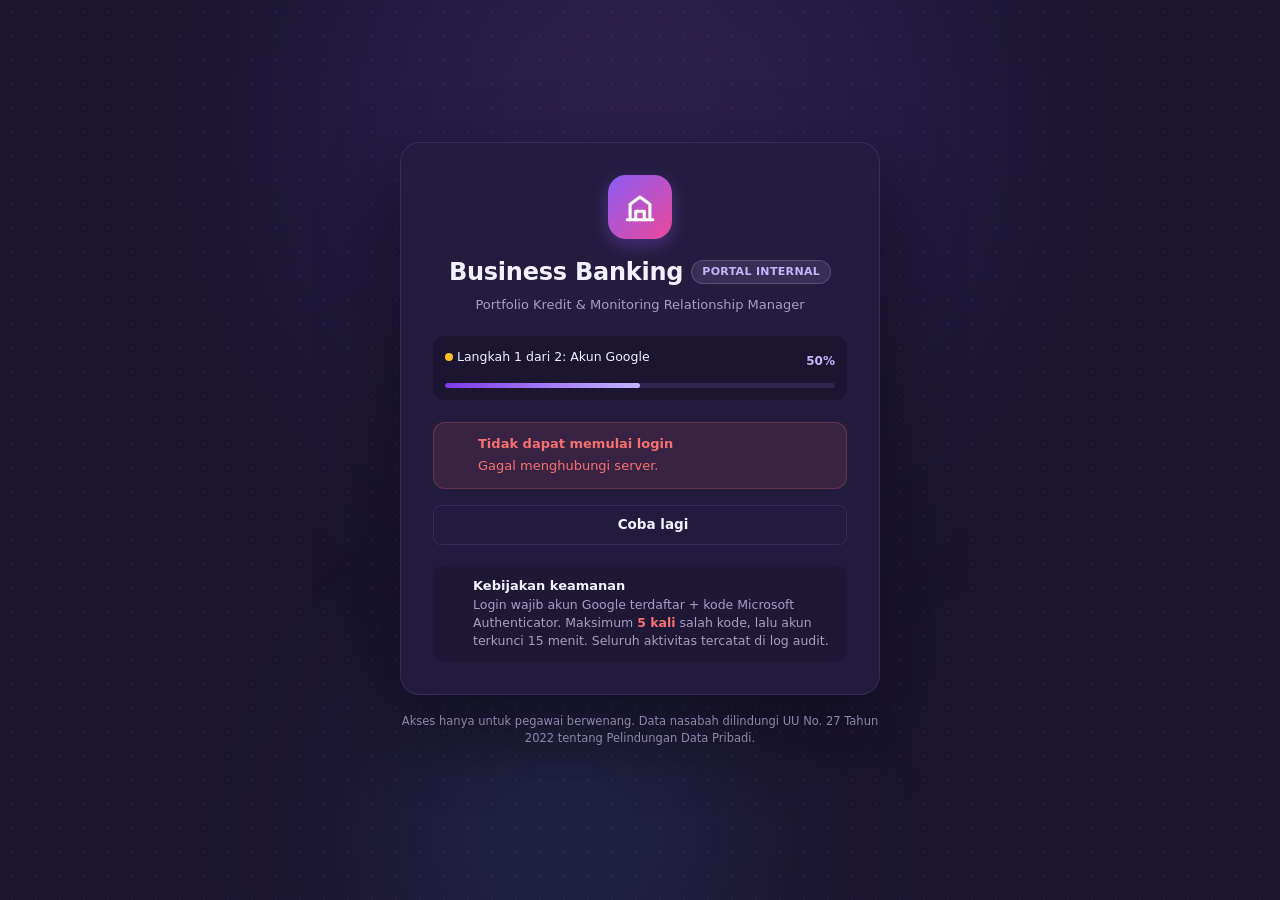
<file: index.html>
<!DOCTYPE html>
<html lang="id" data-theme="dark">
<head>
<meta charset="utf-8">
<meta name="viewport" content="width=device-width, initial-scale=1, viewport-fit=cover">
<meta http-equiv="Content-Security-Policy" content="default-src 'self'; script-src 'self' https://cdn.jsdelivr.net https://accounts.google.com/gsi/client; style-src 'self' 'unsafe-inline' https://fonts.googleapis.com https://accounts.google.com/gsi/style; font-src https://fonts.gstatic.com; img-src 'self' data: blob: https:; connect-src 'self' https://script.google.com https://script.googleusercontent.com https://accounts.google.com/gsi/ https://cdn.jsdelivr.net https://fonts.googleapis.com https://fonts.gstatic.com; frame-src https://accounts.google.com/gsi/ https://www.youtube-nocookie.com blob:; object-src 'none'; base-uri 'self'; form-action 'none'">
<meta name="referrer" content="strict-origin-when-cross-origin">
<meta name="theme-color" content="#1B1530">
<meta name="description" content="Business Banking — Portfolio Kredit & Monitoring RM">
<meta name="mobile-web-app-capable" content="yes"><meta name="apple-mobile-web-app-capable" content="yes">
<meta name="apple-mobile-web-app-status-bar-style" content="black-translucent"><meta name="apple-mobile-web-app-title" content="Business Banking">
<title>Business Banking</title>
<link rel="manifest" href="./manifest.json">
<link rel="icon" type="image/png" sizes="32x32" href="./favicon-32.png">
<link rel="apple-touch-icon" href="./apple-touch-icon.png">
<link rel="preconnect" href="https://fonts.googleapis.com"><link rel="preconnect" href="https://fonts.gstatic.com" crossorigin>
<link href="https://fonts.googleapis.com/css2?family=Inter:wght@400;500;600;700&display=swap" rel="stylesheet">
<link href="https://fonts.googleapis.com/css2?family=Material+Symbols+Outlined:opsz,wght,FILL,GRAD@20..24,400,0..1,0&display=block" rel="stylesheet">
<link rel="stylesheet" href="./css/app.css?v=fd805e9e">
<script src="./js/config.js"></script>
</head>
<body>
<div id="splash" class="splash" role="status" aria-live="polite">
  <div class="logo lg"><svg viewBox="0 0 24 24" fill="none" stroke="#fff" stroke-width="2.2" stroke-linecap="round" stroke-linejoin="round" aria-hidden="true"><path d="M3 21h18"/><path d="M5 21V10l7-5 7 5v11"/><path d="M9 21v-6h6v6"/></svg></div>
  <div class="spin"></div>
  <p>Memuat Business Banking…</p>
</div>

<section id="auth" class="auth" hidden>
  <div class="auth-card">
    <div class="auth-brand">
      <div class="logo lg"><svg viewBox="0 0 24 24" fill="none" stroke="#fff" stroke-width="2.2" stroke-linecap="round" stroke-linejoin="round" aria-hidden="true"><path d="M3 21h18"/><path d="M5 21V10l7-5 7 5v11"/><path d="M9 21v-6h6v6"/></svg></div>
      <h1 id="auth-title"><span id="auth-appname">Business Banking</span> <span class="bdg acc">Portal Internal</span></h1>
      <p>Portfolio Kredit &amp; Monitoring Relationship Manager</p>
    </div>
    <div class="steps" id="auth-steps"></div>
    <div id="auth-body" aria-live="polite"></div>
    <div class="auth-policy">
      <span class="ms warn s18">policy</span>
      <div><b class="fs13" style="color:var(--tx)">Kebijakan keamanan</b><br>Login wajib akun Google terdaftar + kode Microsoft Authenticator. Maksimum <b class="bad">5 kali</b> salah kode, lalu akun terkunci 15 menit. Seluruh aktivitas tercatat di log audit.</div>
    </div>
  </div>
  <p class="auth-foot" id="auth-foot">Akses hanya untuk pegawai berwenang. Data nasabah dilindungi UU No. 27 Tahun 2022 tentang Pelindungan Data Pribadi.</p>
</section>

<div id="app" hidden>
  <aside id="sb" class="sb" aria-label="Navigasi utama">
    <div class="sb-brand">
      <div class="logo"><svg viewBox="0 0 24 24" fill="none" stroke="#fff" stroke-width="2.2" stroke-linecap="round" stroke-linejoin="round" aria-hidden="true"><path d="M3 21h18"/><path d="M5 21V10l7-5 7 5v11"/><path d="M9 21v-6h6v6"/></svg></div>
      <div class="trunc"><b id="sb-nama">Business Banking</b><small>Portfolio &amp; RM</small></div>
    </div>
    <nav id="nav" class="sb-nav"></nav>
    <div class="sb-foot"><button class="nav-item" data-act="keluar" type="button"><span class="ms">logout</span><span>Keluar</span></button></div>
  </aside>
  <div id="scrim" class="scrim" data-act="tutup-sb"></div>
  <div class="main">
    <header class="tb">
      <button class="btn-ic" data-act="menu" type="button" aria-label="Buka atau lipat menu"><span class="ms s22">menu</span></button>
      <div class="tb-sep"></div>
      <h1 id="tb-title" class="tb-title">Dashboard</h1>
      <div class="sp"></div>
      <label class="cab-pill" id="cab-wrap" hidden><span class="ms s18 acc">account_balance</span><span class="sr">Filter cabang</span><select id="cab-sel"></select></label>
      <span id="sync" class="sync" title="Status sinkronisasi"><i></i><span>Tersinkron</span></span>
      <button class="btn-ic" data-act="notif" type="button" aria-label="Notifikasi"><span class="ms">notifications</span><span id="notif-cnt" class="cnt" hidden></span></button>
      <button class="btn-ic" data-act="tema" type="button" aria-label="Ganti tema terang/gelap"><span class="ms" id="ic-tema">light_mode</span></button>
      <div class="tb-sep"></div>
      <button class="tb-user" data-act="akun" type="button" aria-label="Menu akun"><span class="av acc" id="tb-av">BB</span><div><b id="tb-nama">—</b><small id="tb-peran">—</small></div></button>
    </header>
    <main id="content" class="content">
      <section class="view" id="v-dashboard" aria-label="Dashboard"></section>
      <section class="view" id="v-analisis" aria-label="Analisis"></section>
      <section class="view" id="v-nasabah" aria-label="Daftar nasabah"></section>
      <section class="view" id="v-detail" aria-label="Detail nasabah"></section>
      <section class="view" id="v-achievement" aria-label="Achievement RM"></section>
      <section class="view" id="v-dokumen" aria-label="Dokumen"></section>
      <section class="view" id="v-surat" aria-label="Surat"></section>
      <section class="view" id="v-wa" aria-label="Pesan WA"></section>
      <section class="view" id="v-pengingat" aria-label="Pengingat"></section>
      <section class="view" id="v-impor" aria-label="Impor data"></section>
      <section class="view" id="v-pengaturan" aria-label="Pengaturan"></section>
    </main>
  </div>
</div>
<div id="layer"></div>
<div id="toasts" class="toasts" aria-live="polite"></div>
<div id="tip" class="tip" role="tooltip"></div>

<script src="./js/app.js?v=fd805e9e" defer></script>
</body>
</html>
</file>
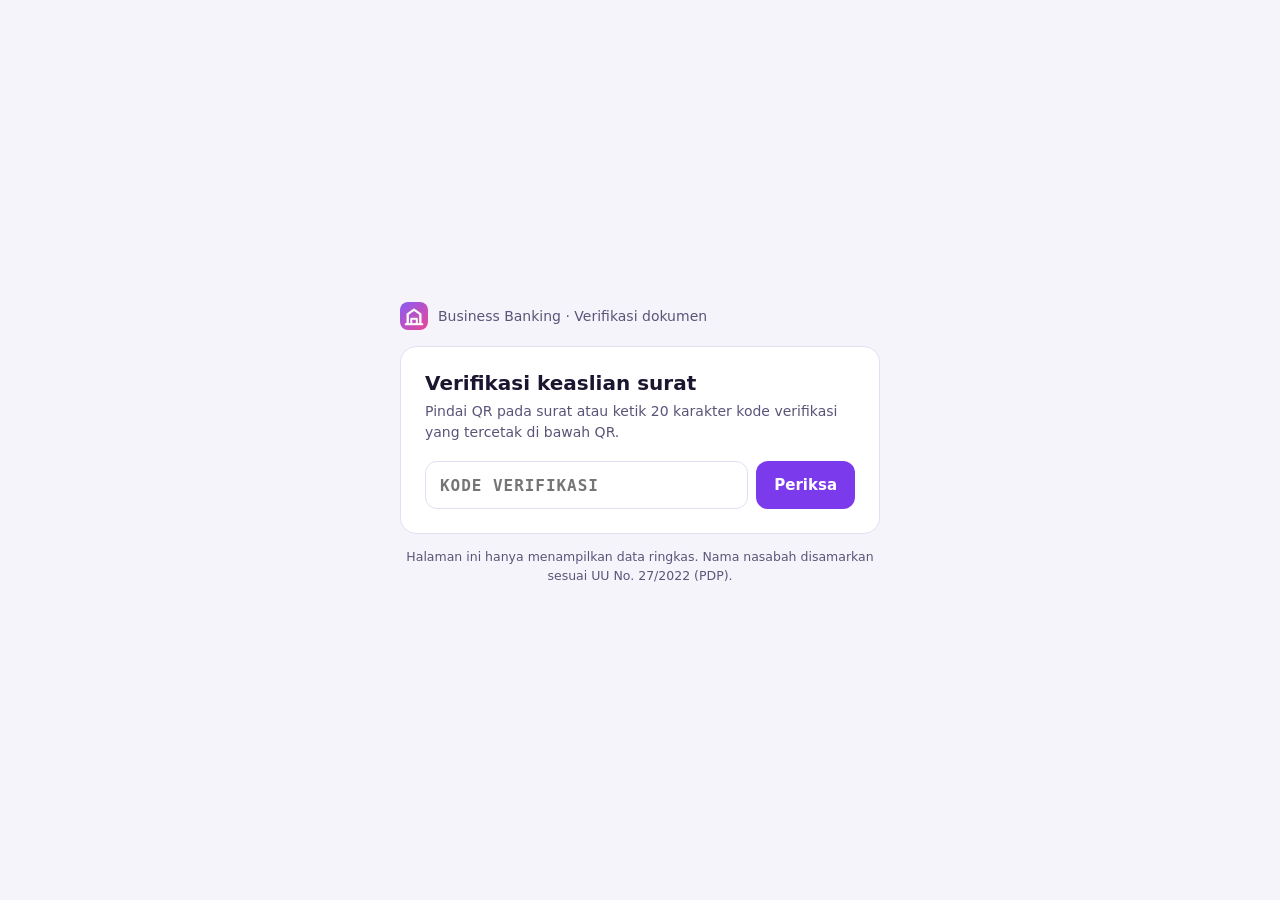
<file: verifikasi.html>
<!DOCTYPE html>
<html lang="id">
<head>
<meta charset="utf-8">
<meta name="viewport" content="width=device-width, initial-scale=1">
<meta http-equiv="Content-Security-Policy" content="default-src 'self'; script-src 'self' https://cdn.jsdelivr.net https://accounts.google.com/gsi/client; style-src 'self' 'unsafe-inline' https://fonts.googleapis.com https://accounts.google.com/gsi/style; font-src https://fonts.gstatic.com; img-src 'self' data: blob: https:; connect-src 'self' https://script.google.com https://script.googleusercontent.com https://accounts.google.com/gsi/ https://cdn.jsdelivr.net https://fonts.googleapis.com https://fonts.gstatic.com; frame-src https://accounts.google.com/gsi/ https://www.youtube-nocookie.com blob:; object-src 'none'; base-uri 'self'; form-action 'none'">
<meta name="referrer" content="no-referrer">
<meta name="theme-color" content="#1B1530">
<meta name="robots" content="noindex">
<title>Verifikasi Dokumen — Business Banking</title>
<link rel="icon" type="image/png" sizes="32x32" href="./favicon-32.png">
<link rel="preconnect" href="https://fonts.googleapis.com"><link rel="preconnect" href="https://fonts.gstatic.com" crossorigin>
<link href="https://fonts.googleapis.com/css2?family=Inter:wght@400;500;600;700&display=swap" rel="stylesheet">
<style>
  :root{color-scheme:dark light;--bg:#1B1530;--card:#241C3F;--line:rgba(167,139,250,.16);--tx:#F3F0FF;--mut:#A79FC4;--acc:#7C3AED;--ok:#4ADE80;--bad:#F87171}
  @media (prefers-color-scheme:light){:root{--bg:#F6F4FB;--card:#FFFFFF;--line:#E4DEF3;--tx:#1B1530;--mut:#5B5478;--ok:#15803D;--bad:#B91C1C}}
  *{box-sizing:border-box}
  body{margin:0;min-height:100vh;display:grid;place-items:center;padding:24px 16px;background:var(--bg);color:var(--tx);font:16px/1.5 Inter,system-ui,-apple-system,Segoe UI,sans-serif}
  main{width:100%;max-width:480px}
  .brand{display:flex;align-items:center;gap:10px;margin-bottom:16px;color:var(--mut);font-size:14px}
  .brand img{width:28px;height:28px;border-radius:8px}
  .card{background:var(--card);border:1px solid var(--line);border-radius:16px;padding:24px}
  h1{font-size:20px;line-height:1.2;margin:0 0 6px}
  p.sub{margin:0 0 18px;color:var(--mut);font-size:14px}
  .st{display:flex;align-items:center;gap:10px;font-weight:700;margin-bottom:14px}
  .st.ok{color:var(--ok)}.st.bad{color:var(--bad)}
  .dot{width:12px;height:12px;border-radius:50%;background:currentColor;flex:none}
  table{width:100%;border-collapse:collapse;font-size:14px}
  th{text-align:left;color:var(--mut);font-weight:500;padding:8px 12px 8px 0;vertical-align:top;width:42%}
  td{padding:8px 0;word-break:break-word}
  tr+tr th,tr+tr td{border-top:1px solid var(--line)}
  form{display:flex;gap:8px;margin-top:18px}
  label.sr{position:absolute;left:-9999px}
  input{flex:1;min-width:0;height:48px;padding:0 14px;border-radius:12px;border:1px solid var(--line);background:transparent;color:var(--tx);font:600 16px/1 ui-monospace,Menlo,monospace;letter-spacing:.06em;text-transform:uppercase}
  input:focus,button:focus-visible{outline:2px solid var(--acc);outline-offset:2px}
  button{height:48px;padding:0 18px;border-radius:12px;border:0;background:var(--acc);color:#fff;font:600 15px/1 Inter,system-ui,sans-serif;cursor:pointer}
  button:hover{background:#6D28D9}
  .spin{width:28px;height:28px;border-radius:50%;border:3px solid var(--line);border-top-color:var(--acc);animation:p 1s linear infinite;margin:8px auto}
  @keyframes p{to{transform:rotate(360deg)}}
  @media (prefers-reduced-motion:reduce){.spin{animation:none}}
  .foot{margin-top:14px;color:var(--mut);font-size:12.5px;text-align:center}
</style>
</head>
<body>
<main>
  <div class="brand"><img src="./icon-192.png" alt="" width="28" height="28"><span>Business Banking · Verifikasi dokumen</span></div>
  <section class="card" aria-live="polite">
    <h1>Verifikasi keaslian surat</h1>
    <p class="sub">Pindai QR pada surat atau ketik 20 karakter kode verifikasi yang tercetak di bawah QR.</p>
    <div id="hasil"></div>
    <form id="f" autocomplete="off">
      <label class="sr" for="kode">Kode verifikasi</label>
      <input id="kode" name="kode" inputmode="text" maxlength="24" placeholder="Kode verifikasi" required>
      <button type="submit">Periksa</button>
    </form>
  </section>
  <p class="foot">Halaman ini hanya menampilkan data ringkas. Nama nasabah disamarkan sesuai UU No. 27/2022 (PDP).</p>
</main>
<script src="./js/config.js"></script>
<script src="./js/verifikasi.js?v=fd805e9e"></script>
</body>
</html>
</file>
<file: css/app.css>
/* =========================================================================
   Business Banking — Stylesheet (Executive Violet Banking System)
   Token warna dari DESIGN.md. Gelap = bawaan, terang = opsional.
   ========================================================================= */
:root{
  --canvas:#1B1530;--card:#241C3F;--elev:#2E2550;--elev2:#36314F;--deep:#140F2C;
  --line:rgba(167,139,250,.14);--line2:rgba(167,139,250,.08);
  --tx:#F3F0FF;--tx2:#A79FC4;--tx3:#8F87AD;
  --accent:#8B5CF6;--accent-btn:#7C3AED;--accent-btn-h:#6D28D9;--accent-tx:#C4B5FD;--accent-soft:rgba(139,92,246,.16);
  --pink:#EC4899;--blue:#60A5FA;
  --ok:#4ADE80;--warn:#FBBF24;--bad:#F87171;--info:#38BDF8;--mut:#A79FC4;
  --shadow:0 8px 24px -4px rgba(17,12,34,.6),0 0 12px 0 rgba(139,92,246,.08);
  --glow:0 0 18px rgba(139,92,246,.38);
  --r-card:16px;--r-ctl:8px;--sb-w:248px;--tb-h:64px;
  --font:Inter,system-ui,-apple-system,"Segoe UI",Roboto,"Helvetica Neue",Arial,sans-serif;
  color-scheme:dark;
}
[data-theme="light"]{
  --canvas:#F5F3FB;--card:#FFFFFF;--elev:#EFEAFD;--elev2:#E4DCFB;--deep:#EAE5F7;
  --line:rgba(91,33,182,.14);--line2:rgba(91,33,182,.08);
  --tx:#1C1530;--tx2:#5C5478;--tx3:#6E6690;
  --accent:#7C3AED;--accent-btn:#7C3AED;--accent-btn-h:#6D28D9;--accent-tx:#6D28D9;--accent-soft:rgba(124,58,237,.10);
  --pink:#DB2777;--blue:#2563EB;
  --ok:#15803D;--warn:#B45309;--bad:#DC2626;--info:#0369A1;--mut:#5C5478;
  --shadow:0 8px 24px -8px rgba(60,40,120,.18);
  --glow:0 0 14px rgba(124,58,237,.25);
  color-scheme:light;
}
*,*::before,*::after{box-sizing:border-box}
html,body{margin:0;min-height:100%;background:var(--canvas)}
body{font-family:var(--font);font-size:14px;line-height:1.45;color:var(--tx);-webkit-font-smoothing:antialiased;font-feature-settings:"cv05" 1;overscroll-behavior:none;
  transition:background-color .2s ease,color .2s ease}
button,input,select,textarea{font:inherit;color:inherit}
a{color:var(--accent-tx);text-decoration:none}
a:hover{text-decoration:underline}
[hidden]{display:none!important}
::selection{background:var(--accent-btn);color:#fff}
:focus-visible{outline:2px solid var(--accent);outline-offset:2px;border-radius:6px}
.num,.tnum,td.num{font-variant-numeric:tabular-nums;font-feature-settings:"tnum" 1,"cv05" 1}
.ms{font-family:"Material Symbols Outlined";font-weight:normal;font-style:normal;font-size:20px;line-height:1;letter-spacing:normal;text-transform:none;
  display:inline-block;white-space:nowrap;word-wrap:normal;direction:ltr;-webkit-font-feature-settings:"liga";font-feature-settings:"liga";
  -webkit-font-smoothing:antialiased;font-variation-settings:"FILL" 0,"wght" 400,"GRAD" 0,"opsz" 24;width:1em;overflow:hidden;flex-shrink:0;vertical-align:middle;user-select:none}
html:not(.ms-ok) .ms{color:transparent!important}
.ms.fill{font-variation-settings:"FILL" 1,"wght" 400,"GRAD" 0,"opsz" 24}
.sm .ms,.ms.s16{font-size:16px}.ms.s18{font-size:18px}.ms.s22{font-size:22px}.ms.s28{font-size:28px}
.muted{color:var(--tx2)}.dim{color:var(--tx3)}.ok{color:var(--ok)}.warn{color:var(--warn)}.bad{color:var(--bad)}.info{color:var(--info)}.acc{color:var(--accent-tx)}.pink{color:var(--pink)}
.b{font-weight:600}.bb{font-weight:700}.right{text-align:right}.center{text-align:center}.nowrap{white-space:nowrap}.mono{font-family:ui-monospace,SFMono-Regular,Menlo,Consolas,monospace;font-size:12.5px}
.trunc{overflow:hidden;text-overflow:ellipsis;white-space:nowrap;min-width:0}
.row{display:flex;align-items:center;gap:8px}.row.g4{gap:4px}.row.g12{gap:12px}.row.g16{gap:16px}.wrap{flex-wrap:wrap}.sp{flex:1}.col{display:flex;flex-direction:column}
.mt4{margin-top:4px}.mt8{margin-top:8px}.mt12{margin-top:12px}.mt16{margin-top:16px}.mt24{margin-top:24px}.mb8{margin-bottom:8px}.mb12{margin-bottom:12px}.mb16{margin-bottom:16px}
.fs11{font-size:11px}.fs12{font-size:12px}.fs13{font-size:13px}.fs16{font-size:16px}.fs20{font-size:20px}
.sr{position:absolute!important;width:1px;height:1px;overflow:hidden;clip:rect(0 0 0 0);white-space:nowrap}

/* ── Splash ── */
.splash{position:fixed;inset:0;display:grid;place-items:center;align-content:center;gap:14px;background:var(--canvas);z-index:200;color:var(--tx2)}
.splash p{margin:0;font-size:13px}
.spin{width:28px;height:28px;border-radius:50%;border:3px solid var(--elev);border-top-color:var(--accent);animation:putar .8s linear infinite}
.spin.sm{width:16px;height:16px;border-width:2px}
@keyframes putar{to{transform:rotate(360deg)}}
.logo{width:40px;height:40px;border-radius:11px;background:linear-gradient(135deg,#8B5CF6,#EC4899);display:grid;place-items:center;box-shadow:0 6px 18px rgba(139,92,246,.35);flex-shrink:0}
.logo svg{width:22px;height:22px}
.logo.lg{width:64px;height:64px;border-radius:18px}.logo.lg svg{width:34px;height:34px}

/* ── Layout ── */
.sb{position:fixed;inset:0 auto 0 0;width:var(--sb-w);background:var(--card);border-right:1px solid var(--line);display:flex;flex-direction:column;z-index:60;transition:transform .22s ease,width .22s ease}
.sb-brand{height:var(--tb-h);display:flex;align-items:center;gap:12px;padding:0 16px;border-bottom:1px solid var(--line)}
.sb-brand b{display:block;font-size:15px}.sb-brand small{display:block;font-size:10.5px;letter-spacing:.08em;text-transform:uppercase;color:var(--tx2);font-weight:600}
.sb-nav{flex:1;overflow-y:auto;padding:12px;display:flex;flex-direction:column;gap:2px;scrollbar-width:none}
.sb-nav::-webkit-scrollbar{display:none}
.nav-sec{font-size:10.5px;letter-spacing:.08em;text-transform:uppercase;color:var(--tx3);font-weight:600;padding:14px 12px 6px}
.nav-item{position:relative;display:flex;align-items:center;gap:12px;min-height:44px;padding:0 12px;border-radius:8px;border:0;background:transparent;color:var(--tx2);
  cursor:pointer;width:100%;text-align:left;font-size:13.5px;font-weight:500;transition:background .15s,color .15s}
.nav-item:hover{background:var(--elev);color:var(--tx)}
.nav-item:hover .ms{color:var(--accent-tx)}
.nav-item.on{background:var(--elev);color:var(--tx);font-weight:600}
.nav-item.on::before{content:"";position:absolute;left:0;top:9px;bottom:9px;width:3px;border-radius:0 3px 3px 0;background:var(--accent)}
.nav-item.on .ms{color:var(--accent-tx)}
.nav-item .tag{margin-left:auto;font-size:10px;font-weight:700;letter-spacing:.05em;padding:2px 6px;border-radius:5px;background:var(--elev);color:var(--accent-tx);border:1px solid var(--line)}
.nav-item .cnt{margin-left:auto;font-size:11px;font-weight:700;min-width:20px;height:20px;padding:0 6px;border-radius:10px;background:var(--accent-btn);color:#fff;display:grid;place-items:center}
.sb-foot{padding:12px;border-top:1px solid var(--line)}
.sb-foot .nav-item:hover{background:rgba(248,113,113,.12);color:var(--bad)}
.sb-foot .nav-item:hover .ms{color:var(--bad)}
.main{margin-left:var(--sb-w);min-width:0;transition:margin .22s ease}
body.mini{--sb-w:76px}
body.mini .sb-brand div,body.mini .nav-item span:not(.ms),body.mini .nav-sec,body.mini .nav-item .tag,body.mini .nav-item .cnt{display:none}
body.mini .nav-item{justify-content:center;padding:0}
body.mini .sb-brand{justify-content:center;padding:0}
.tb{position:sticky;top:0;z-index:40;height:var(--tb-h);display:flex;align-items:center;gap:8px;padding:0 24px;border-bottom:1px solid var(--line);
  background:color-mix(in srgb,var(--canvas) 86%,transparent);backdrop-filter:blur(16px);-webkit-backdrop-filter:blur(16px)}
.tb-title{font-size:16px;font-weight:600;margin:0 0 0 6px;letter-spacing:-.01em;white-space:nowrap;overflow:hidden;text-overflow:ellipsis}
.tb-sep{width:1px;height:22px;background:var(--line);margin:0 6px}
.cab-pill{display:flex;align-items:center;gap:6px;height:36px;padding:0 6px 0 12px;border-radius:999px;background:var(--card);border:1px solid var(--line)}
.cab-pill select{background:transparent;border:0;font-size:12.5px;font-weight:600;color:var(--tx);padding:0 4px;height:34px;max-width:200px;cursor:pointer}
.cab-pill select:focus{outline:none}.cab-pill option{background:var(--card)}
.sync{display:inline-flex;align-items:center;gap:6px;font-size:11.5px;color:var(--tx2);padding:0 6px}
.sync i{width:8px;height:8px;border-radius:50%;background:var(--ok);box-shadow:0 0 0 3px color-mix(in srgb,var(--ok) 20%,transparent)}
.sync.busy i{background:var(--warn);animation:denyut 1s infinite}.sync.off i{background:var(--bad)}
@keyframes denyut{50%{opacity:.35}}
.tb-user{display:flex;align-items:center;gap:10px;padding:4px 8px 4px 4px;border-radius:999px;border:0;background:transparent;cursor:pointer}
.tb-user:hover{background:var(--elev)}
.tb-user b{display:block;font-size:13px;line-height:1.2;text-align:left}.tb-user small{display:block;font-size:11px;color:var(--tx2);text-align:left}
.content{padding:24px;max-width:1680px;margin:0 auto}
.view{display:none}.view.on{display:block;animation:muncul .18s ease}
@keyframes muncul{from{opacity:0;transform:translateY(4px)}to{opacity:1;transform:none}}
.scrim{position:fixed;inset:0;background:rgba(15,10,28,.6);z-index:55;opacity:0;pointer-events:none;transition:opacity .2s}
.scrim.on{opacity:1;pointer-events:auto}

/* ── Header halaman ── */
.ph{display:flex;align-items:flex-end;justify-content:space-between;gap:16px;flex-wrap:wrap;margin-bottom:20px}
.ph h2{margin:0;font-size:24px;line-height:32px;font-weight:700;letter-spacing:-.01em}
.ph p{margin:4px 0 0;color:var(--tx2);max-width:720px}
.ph .tools{display:flex;gap:8px;flex-wrap:wrap;align-items:center}
.crumb{display:flex;align-items:center;gap:6px;font-size:13px;color:var(--tx2);margin-bottom:12px;flex-wrap:wrap}
.crumb button{background:none;border:0;color:var(--tx2);cursor:pointer;display:flex;align-items:center;gap:6px;padding:4px 6px;border-radius:6px}
.crumb button:hover{color:var(--accent-tx);background:var(--elev)}

/* ── Kartu & grid ── */
.card{background:var(--card);border:1px solid var(--line);border-radius:var(--r-card);padding:20px;min-width:0}
.card.hov{transition:transform .18s ease,background .18s ease,box-shadow .18s}
.card.hov:hover{transform:translateY(-2px);background:var(--elev);box-shadow:var(--shadow)}
.card.p0{padding:0}.card.pad16{padding:16px}
.card-h{display:flex;align-items:flex-start;justify-content:space-between;gap:12px;margin-bottom:16px}
.card-t{margin:0;font-size:16px;font-weight:600;line-height:24px}
.card-s{margin:2px 0 0;font-size:12px;color:var(--tx2);font-weight:500}
.g{display:grid;gap:16px}
.kol3{display:grid;grid-template-columns:repeat(3,minmax(0,1fr));gap:8px;justify-items:center}
.g2{grid-template-columns:repeat(2,minmax(0,1fr))}.g3{grid-template-columns:repeat(3,minmax(0,1fr))}.g4{grid-template-columns:repeat(4,minmax(0,1fr))}
.g5{grid-template-columns:repeat(5,minmax(0,1fr))}.g12{grid-template-columns:repeat(12,minmax(0,1fr))}
.c4{grid-column:span 4}.c5{grid-column:span 5}.c6{grid-column:span 6}.c7{grid-column:span 7}.c8{grid-column:span 8}.c12{grid-column:span 12}
.sec{margin-top:16px}
.inner{background:var(--canvas);border:1px solid var(--line2);border-radius:12px;padding:12px}
.inner.soft{background:color-mix(in srgb,var(--elev) 45%,transparent);border-color:transparent}

/* ── KPI ── */
.kpi{display:flex;flex-direction:column;justify-content:space-between;gap:14px;cursor:default}
.kpi[data-go]{cursor:pointer}
.kpi-top{display:flex;justify-content:space-between;align-items:flex-start;gap:8px}
.kpi-l{font-size:13px;color:var(--tx2);font-weight:500}
.well{width:38px;height:38px;border-radius:50%;background:var(--accent-soft);color:var(--accent-tx);display:grid;place-items:center;flex-shrink:0}
.well.ok{background:color-mix(in srgb,var(--ok) 14%,transparent);color:var(--ok)}.well.info{background:color-mix(in srgb,var(--info) 14%,transparent);color:var(--info)}
.well.bad{background:color-mix(in srgb,var(--bad) 14%,transparent);color:var(--bad)}.well.warn{background:color-mix(in srgb,var(--warn) 14%,transparent);color:var(--warn)}
.well.pink{background:color-mix(in srgb,var(--pink) 14%,transparent);color:var(--pink)}
.kpi-v{font-size:30px;line-height:38px;font-weight:700;letter-spacing:-.02em;font-variant-numeric:tabular-nums;white-space:nowrap}
.kpi-v small{font-size:15px;font-weight:500;color:var(--tx2);letter-spacing:0;margin-left:4px}
.kpi-d{display:flex;align-items:flex-start;gap:4px;font-size:11.5px;font-weight:600;margin-top:4px;min-height:32px;line-height:1.35}
.kpi-d .ms{font-size:16px}

/* ── Tombol ── */
.btn{display:inline-flex;align-items:center;justify-content:center;gap:8px;height:40px;padding:0 16px;border-radius:var(--r-ctl);border:1px solid transparent;cursor:pointer;
  font-size:13.5px;font-weight:600;white-space:nowrap;transition:background .15s,box-shadow .15s,transform .08s,border-color .15s;background:var(--elev);color:var(--tx);text-decoration:none}
.btn:hover{background:var(--elev2);text-decoration:none}
.btn:active{transform:scale(.98)}
.btn[disabled],.btn.load{opacity:.6;cursor:not-allowed;pointer-events:none}
.btn-p{background:var(--accent-btn);color:#fff;box-shadow:0 0 0 0 transparent}
.btn-p:hover{background:var(--accent-btn-h);box-shadow:var(--glow)}
.btn-g{background:transparent;border-color:var(--line)}
.btn-g:hover{background:var(--elev)}
.btn-d{background:color-mix(in srgb,var(--bad) 14%,transparent);color:var(--bad)}
.btn-d:hover{background:color-mix(in srgb,var(--bad) 22%,transparent)}
.btn-ok{background:color-mix(in srgb,var(--ok) 14%,transparent);color:var(--ok)}
.btn-sm{height:32px;padding:0 12px;font-size:12.5px;gap:6px}
.btn-sm .ms{font-size:17px}
.btn-ic{width:40px;height:40px;padding:0;border-radius:10px;display:inline-grid;place-items:center;background:transparent;border:0;color:var(--tx2);cursor:pointer;position:relative;flex-shrink:0}
.btn-ic:hover{background:var(--elev);color:var(--tx)}
.btn-ic.sm{width:32px;height:32px;border-radius:8px}
.btn-ic .dot{position:absolute;top:8px;right:8px;width:8px;height:8px;border-radius:50%;background:var(--pink);box-shadow:0 0 0 2px var(--canvas)}
.btn-ic .cnt{position:absolute;top:2px;right:0;min-width:18px;height:18px;padding:0 5px;border-radius:9px;background:var(--accent-btn);color:#fff;font-size:10px;font-weight:700;display:grid;place-items:center;box-shadow:0 0 0 2px var(--canvas)}
.btn .spin{width:16px;height:16px;border-width:2px;border-color:rgba(255,255,255,.3);border-top-color:#fff}
.lnk{background:none;border:0;color:var(--accent-tx);font-weight:600;font-size:12.5px;cursor:pointer;padding:4px;border-radius:6px}
.lnk:hover{text-decoration:underline}

/* ── Lencana & chip ── */
.bdg{display:inline-flex;align-items:center;gap:6px;height:24px;padding:0 10px;border-radius:999px;font-size:11px;font-weight:700;letter-spacing:.03em;text-transform:uppercase;white-space:nowrap;
  background:color-mix(in srgb,var(--c,var(--mut)) 13%,transparent);color:var(--c,var(--mut));border:1px solid color-mix(in srgb,var(--c,var(--mut)) 22%,transparent)}
.bdg i{width:6px;height:6px;border-radius:50%;background:currentColor;flex-shrink:0}
.bdg.ok{--c:var(--ok)}.bdg.warn{--c:var(--warn)}.bdg.bad{--c:var(--bad)}.bdg.info{--c:var(--info)}.bdg.acc{--c:var(--accent-tx)}.bdg.mut{--c:var(--mut)}.bdg.pink{--c:var(--pink)}
.bdg.lc{text-transform:none;letter-spacing:0;font-weight:600}
.kol{display:inline-grid;place-items:center;min-width:28px;height:24px;border-radius:6px;font-weight:700;font-size:12px;
  background:color-mix(in srgb,var(--c,var(--ok)) 15%,transparent);color:var(--c,var(--ok))}
.chip{display:inline-flex;align-items:center;gap:8px;height:32px;padding:0 12px;border-radius:999px;background:var(--card);border:1px solid var(--line);font-size:12.5px;white-space:nowrap}
.chip i{width:8px;height:8px;border-radius:50%;background:var(--c,var(--accent))}
.chip b{font-variant-numeric:tabular-nums}
.pill-tag{display:inline-flex;align-items:center;height:20px;padding:0 6px;border-radius:5px;font-size:10.5px;background:var(--canvas);color:var(--tx2);border:1px solid var(--line2);white-space:nowrap}

/* ── Formulir ── */
.fld{display:flex;flex-direction:column;gap:6px;min-width:0}
.fld>label,.lbl{font-size:12.5px;font-weight:500;color:var(--tx2)}
.fld .req{color:var(--bad)}
.fld .help{font-size:11.5px;color:var(--tx3)}
.fld .err{font-size:11.5px;color:var(--bad);font-weight:500}
.inp,.sel,.txa{width:100%;height:40px;padding:0 12px;border-radius:var(--r-ctl);background:var(--canvas);border:1px solid var(--line);color:var(--tx);font-size:13.5px;transition:border-color .15s,box-shadow .15s}
.txa{height:auto;min-height:88px;padding:10px 12px;resize:vertical;line-height:1.5}
.sel{appearance:none;-webkit-appearance:none;padding-right:34px;cursor:pointer;
  background-image:url("data:image/svg+xml,%3Csvg xmlns='http://www.w3.org/2000/svg' width='12' height='12' viewBox='0 0 24 24' fill='none' stroke='%23A79FC4' stroke-width='2.5'%3E%3Cpath d='m6 9 6 6 6-6'/%3E%3C/svg%3E");background-repeat:no-repeat;background-position:right 12px center}
.sel option{background:var(--card);color:var(--tx)}
.inp:focus,.sel:focus,.txa:focus{outline:none;border-color:var(--accent);box-shadow:0 0 0 3px var(--accent-soft)}
.inp.bad,.sel.bad,.txa.bad{border-color:var(--bad)}
.inp[readonly]{opacity:.8}
.inp.sm,.sel.sm{height:32px;font-size:12.5px}
.search{position:relative;flex:1;min-width:200px;max-width:520px}
.search .ms{position:absolute;left:14px;top:50%;transform:translateY(-50%);color:var(--tx2);font-size:20px;pointer-events:none}
.search .inp{border-radius:999px;padding-left:44px;padding-right:14px}
.form-g{display:grid;grid-template-columns:repeat(2,minmax(0,1fr));gap:14px}
.form-g .full{grid-column:1/-1}
.sw{position:relative;display:inline-flex;align-items:center;gap:10px;cursor:pointer;user-select:none}
.sw input{position:absolute;opacity:0;width:1px;height:1px}
.sw .tr{width:44px;height:24px;border-radius:12px;background:var(--elev2);position:relative;transition:background .18s;flex-shrink:0}
.sw .tr::after{content:"";position:absolute;top:3px;left:3px;width:18px;height:18px;border-radius:50%;background:#fff;transition:transform .18s;box-shadow:0 1px 3px rgba(0,0,0,.3)}
.sw input:checked+.tr{background:var(--accent-btn)}
.sw input:checked+.tr::after{transform:translateX(20px)}
.sw input:focus-visible+.tr{outline:2px solid var(--accent);outline-offset:2px}
.chk{display:inline-flex;align-items:center;gap:8px;cursor:pointer;font-size:13px}
.chk input{width:18px;height:18px;accent-color:var(--accent-btn)}
.filters{display:flex;align-items:center;gap:8px;flex-wrap:wrap}
.fsel{display:inline-flex;align-items:center;gap:4px;height:34px;padding:0 4px 0 10px;border-radius:8px;background:var(--canvas);border:1px solid var(--line);font-size:12.5px}
.fsel span{color:var(--tx2)}
.fsel select{background:transparent;border:0;font-weight:600;font-size:12.5px;height:32px;padding:0 6px;cursor:pointer;color:var(--tx);max-width:190px}
.fsel select:focus{outline:none}.fsel option{background:var(--card)}
.fsel.on{border-color:color-mix(in srgb,var(--accent) 55%,transparent)}
.fsel.on select{color:var(--accent-tx)}

/* ── Tab & segmen ── */
.tabs{display:flex;gap:4px;overflow-x:auto;scrollbar-width:none;border-bottom:1px solid var(--line);margin-bottom:16px}
.tabs::-webkit-scrollbar{display:none}
.tab{display:inline-flex;align-items:center;gap:8px;height:42px;padding:0 14px;border:0;background:transparent;color:var(--tx2);cursor:pointer;font-weight:600;font-size:13px;position:relative;white-space:nowrap;border-radius:8px 8px 0 0}
.tab:hover{color:var(--tx);background:color-mix(in srgb,var(--elev) 50%,transparent)}
.tab.on{color:var(--tx)}
.tab.on::after{content:"";position:absolute;left:10px;right:10px;bottom:-1px;height:2px;border-radius:2px;background:var(--accent)}
.tab .n{font-size:11px;padding:1px 7px;border-radius:9px;background:var(--elev);color:var(--tx2)}
.seg{display:inline-flex;padding:3px;border-radius:9px;background:var(--elev);gap:2px}
.seg button{height:28px;padding:0 10px;border-radius:7px;border:0;background:transparent;color:var(--tx2);font-size:12px;font-weight:600;cursor:pointer;white-space:nowrap}
.seg button.on{background:var(--accent-btn);color:#fff}
.seg button:not(.on):hover{color:var(--tx)}

/* ── Tabel ── */
.tbl-wrap{overflow-x:auto;border-radius:var(--r-card)}
#tb-nas{min-width:1180px}#tb-nas td.right,#tb-nas td.num{white-space:nowrap}
.tbl-surat{min-width:520px}.tbl-surat td.first{min-width:180px}.tbl-surat td.nas{min-width:140px}.tbl-surat .acts{flex-direction:column;align-items:flex-end;gap:6px}
.form-g.one{grid-template-columns:1fr}
.tbl{width:100%;border-collapse:collapse;font-size:13px}
.tbl th{background:var(--canvas);color:var(--tx2);font-size:11px;font-weight:600;letter-spacing:.05em;text-transform:uppercase;text-align:left;padding:12px 14px;white-space:nowrap;border-bottom:1px solid var(--line);position:sticky;top:0;z-index:1}
.tbl th.sortable{cursor:pointer;user-select:none}
.tbl th.sortable:hover{color:var(--tx)}
.tbl th .ms{font-size:15px;vertical-align:-3px;margin-left:2px;opacity:.6}
.tbl th.right,.tbl td.right{text-align:right}.tbl th.center,.tbl td.center{text-align:center}
.tbl td{padding:12px 14px;border-bottom:1px solid var(--line2);vertical-align:middle}
.tbl tbody tr{transition:background .12s}
.tbl tbody tr:hover{background:color-mix(in srgb,var(--elev) 70%,transparent)}
.tbl tbody tr.klik{cursor:pointer}
.tbl tr.t-bad{background:color-mix(in srgb,var(--bad) 5%,transparent)}
.tbl tr.t-warn{background:color-mix(in srgb,var(--warn) 3%,transparent)}
.tbl tr.t-info{background:color-mix(in srgb,var(--info) 3%,transparent)}
.tbl .sub{display:block;font-size:11.5px;color:var(--tx2);margin-top:2px;font-weight:500}
.mono-av{width:34px;height:34px;border-radius:9px;background:var(--canvas);border:1px solid var(--line);display:grid;place-items:center;font-weight:700;font-size:12.5px;flex-shrink:0;color:var(--c,var(--accent-tx))}
.av{width:28px;height:28px;border-radius:50%;display:grid;place-items:center;font-size:10.5px;font-weight:700;flex-shrink:0;background:var(--elev2);color:var(--tx)}
.av.lg{width:40px;height:40px;font-size:13px}.av.acc{background:var(--accent-btn);color:#fff}
.cp{opacity:0;border:0;background:none;color:var(--tx2);cursor:pointer;padding:2px;border-radius:4px}
tr:hover .cp,.cp:focus{opacity:1}.cp:hover{color:var(--accent-tx)}
.acts{display:inline-flex;gap:2px}
.pager{display:flex;align-items:center;justify-content:space-between;gap:12px;flex-wrap:wrap;padding:14px 16px;border-top:1px solid var(--line);background:color-mix(in srgb,var(--elev) 25%,transparent)}
.pg{display:flex;gap:6px;align-items:center}
.pg button{min-width:34px;height:34px;border-radius:9px;border:1px solid var(--line);background:var(--canvas);color:var(--tx2);font-weight:600;cursor:pointer;padding:0 8px}
.pg button:hover:not([disabled]){background:var(--elev);color:var(--tx)}
.pg button.on{background:var(--accent-btn);color:#fff;border-color:transparent;box-shadow:var(--glow)}
.pg button[disabled]{opacity:.35;cursor:not-allowed}

/* ── Progress ── */
.bar{height:8px;border-radius:99px;background:var(--elev);overflow:hidden}
.bar>i{display:block;height:100%;border-radius:99px;background:var(--c,linear-gradient(90deg,var(--accent),var(--pink)));transition:width .5s ease}
.bar.thin{height:5px}.bar.thick{height:12px}

/* ── Grafik ── */
.chart{position:relative;width:100%}
.chart svg{display:block;width:100%;overflow:visible}
.chart .gl{stroke:var(--line);stroke-dasharray:3 4}
.chart text{fill:var(--tx2);font-size:11px;font-family:var(--font)}
.legend{display:flex;gap:14px;flex-wrap:wrap;font-size:12px;color:var(--tx2)}
.legend span{display:inline-flex;align-items:center;gap:6px}
.legend i{width:10px;height:10px;border-radius:3px;background:var(--c)}
.donut-wrap{position:relative;display:grid;place-items:center}
.donut-wrap .ctr{position:absolute;inset:0;display:flex;flex-direction:column;align-items:center;justify-content:center;text-align:center;pointer-events:none}
.donut-wrap .ctr b{font-size:var(--fs,22px);font-weight:700;font-variant-numeric:tabular-nums;line-height:1.1}
.donut-wrap .ctr small{font-size:11px;font-weight:600;margin-top:2px}
.donut-arc{transition:stroke-dasharray .7s cubic-bezier(.2,.7,.2,1)}
.hb{display:flex;flex-direction:column;gap:12px}
.hb-r .top{display:flex;justify-content:space-between;gap:8px;font-size:12.5px;margin-bottom:6px}
.hb-r .top span:first-child{min-width:0;overflow:hidden;text-overflow:ellipsis;white-space:nowrap}
.tip{position:fixed;z-index:300;pointer-events:none;background:var(--elev);color:var(--tx);border:1px solid var(--line);border-radius:10px;padding:8px 10px;font-size:12px;box-shadow:var(--shadow);
  opacity:0;transform:translateY(4px);transition:opacity .12s,transform .12s;max-width:280px;white-space:pre-line}
.tip.on{opacity:1;transform:none}

/* ── Leaderboard ── */
.lb{display:flex;flex-direction:column;gap:8px}
.lb-r{display:flex;align-items:center;gap:12px;padding:8px 10px;border-radius:12px;background:color-mix(in srgb,var(--elev) 40%,transparent);transition:background .15s}
.lb-r:hover{background:var(--elev)}
.lb-r .rk{position:relative}
.lb-r .rk em{position:absolute;top:-4px;left:-4px;width:17px;height:17px;border-radius:50%;background:var(--elev2);color:var(--tx);font-size:10px;font-weight:700;font-style:normal;display:grid;place-items:center}
.lb-r .rk em.gold{background:var(--warn);color:#1B1530}

/* ── Modal, laci, toast, popover ── */
.mdl-wrap{position:fixed;inset:0;z-index:100;background:rgba(15,10,28,.72);backdrop-filter:blur(6px);-webkit-backdrop-filter:blur(6px);display:flex;align-items:center;justify-content:center;padding:16px;animation:fd .15s ease}
@keyframes fd{from{opacity:0}}
.mdl{width:100%;max-width:560px;max-height:calc(100vh - 32px);display:flex;flex-direction:column;background:var(--card);border:1px solid var(--line);border-radius:18px;box-shadow:0 24px 64px rgba(0,0,0,.5);animation:naik .18s ease}
.mdl.lg{max-width:760px}.mdl.xl{max-width:1040px}.mdl.sm{max-width:420px}
@keyframes naik{from{opacity:0;transform:translateY(10px) scale(.98)}}
.mdl-h{display:flex;align-items:flex-start;gap:12px;padding:20px 20px 14px;border-bottom:1px solid var(--line)}
.mdl-h h3{margin:0;font-size:18px;font-weight:600;line-height:26px}
.mdl-h p{margin:2px 0 0;font-size:12.5px;color:var(--tx2)}
.mdl-b{padding:20px;overflow-y:auto;flex:1}
.mdl-f{display:flex;justify-content:flex-end;gap:8px;padding:14px 20px;border-top:1px solid var(--line);flex-wrap:wrap}
.drw-wrap{position:fixed;inset:0;z-index:100;background:rgba(15,10,28,.6);display:flex;justify-content:flex-end;animation:fd .15s}
.drw{width:100%;max-width:560px;height:100%;background:var(--card);border-left:1px solid var(--line);display:flex;flex-direction:column;animation:geser .2s ease}
@keyframes geser{from{transform:translateX(30px);opacity:.4}}
.toasts{position:fixed;right:20px;bottom:20px;z-index:400;display:flex;flex-direction:column;gap:8px;max-width:min(400px,calc(100vw - 32px))}
.toast{display:flex;gap:10px;align-items:flex-start;padding:12px 14px;border-radius:12px;background:var(--elev);border:1px solid var(--line);box-shadow:var(--shadow);font-size:13px;animation:naik .2s ease}
.toast .ms{color:var(--c,var(--accent-tx))}
.toast b{display:block;margin-bottom:2px}
.toast.ok{--c:var(--ok)}.toast.bad{--c:var(--bad)}.toast.warn{--c:var(--warn)}.toast.info{--c:var(--info)}
.toast .x{margin-left:auto;background:none;border:0;color:var(--tx2);cursor:pointer;padding:0}
.toast .act{margin-top:6px}
.pop{position:fixed;z-index:90;min-width:280px;max-width:360px;background:var(--card);border:1px solid var(--line);border-radius:14px;box-shadow:0 18px 48px rgba(0,0,0,.45);padding:8px;animation:naik .15s ease}
.pop-i{display:flex;gap:10px;align-items:flex-start;width:100%;padding:10px;border-radius:10px;border:0;background:transparent;text-align:left;cursor:pointer;color:var(--tx);font-size:13px}
.pop-i:hover{background:var(--elev)}
.pop-i small{display:block;color:var(--tx2);font-size:12px;margin-top:1px}
.pop-h{padding:10px 10px 6px;font-size:11px;font-weight:600;letter-spacing:.06em;text-transform:uppercase;color:var(--tx3)}
.pop hr{border:0;border-top:1px solid var(--line);margin:6px 0}

/* ── Skeleton & kosong ── */
.sk{background:linear-gradient(90deg,var(--elev) 25%,var(--elev2) 37%,var(--elev) 63%);background-size:400% 100%;animation:kilau 1.3s ease infinite;border-radius:8px}
@keyframes kilau{0%{background-position:100% 50%}100%{background-position:0 50%}}
.sk.l{height:14px;margin:8px 0}.sk.h{height:120px}
.empty{display:flex;flex-direction:column;align-items:center;justify-content:center;text-align:center;gap:8px;padding:36px 16px;color:var(--tx2)}
.empty .ms{font-size:40px;color:var(--tx3)}
.empty b{color:var(--tx);font-size:14px}

/* ── Halaman login ── */
.auth{min-height:100vh;display:flex;flex-direction:column;align-items:center;justify-content:center;padding:32px 16px;position:relative;overflow:hidden;
  background-image:radial-gradient(rgba(167,139,250,.07) 1px,transparent 1px);background-size:24px 24px}
.auth::before{content:"";position:absolute;width:640px;height:640px;border-radius:50%;background:rgba(139,92,246,.14);filter:blur(130px);top:-200px;left:50%;transform:translateX(-50%);pointer-events:none}
.auth::after{content:"";position:absolute;width:360px;height:360px;border-radius:50%;background:rgba(96,165,250,.10);filter:blur(100px);bottom:-120px;left:30%;pointer-events:none}
.auth-card{position:relative;z-index:1;width:100%;max-width:480px;background:color-mix(in srgb,var(--card) 95%,transparent);backdrop-filter:blur(20px);border:1px solid var(--line);border-radius:20px;padding:32px;box-shadow:0 30px 80px rgba(0,0,0,.45)}
.auth-brand{display:flex;flex-direction:column;align-items:center;text-align:center;gap:6px;margin-bottom:22px}
.auth-brand h1{margin:10px 0 0;font-size:24px;font-weight:700;letter-spacing:-.01em;display:flex;align-items:center;gap:8px;flex-wrap:wrap;justify-content:center}
.auth-brand p{margin:0;font-size:13px;color:var(--tx2)}
.steps{background:color-mix(in srgb,var(--canvas) 90%,transparent);border-radius:12px;padding:12px;margin-bottom:22px}
.steps .row{justify-content:space-between;font-size:12.5px;margin-bottom:8px}
.box{display:flex;gap:12px;align-items:flex-start;background:color-mix(in srgb,var(--canvas) 70%,transparent);border-radius:12px;padding:14px;margin-bottom:18px}
.box .ic{width:40px;height:40px;border-radius:10px;background:var(--accent-soft);color:var(--accent-tx);display:grid;place-items:center;flex-shrink:0}
.box h2{margin:0;font-size:16px;font-weight:600}
.box p{margin:4px 0 0;font-size:13px;color:var(--tx2)}
.otp{display:flex;justify-content:space-between;gap:8px;margin:4px 0 14px}
.otp input{width:100%;max-width:56px;height:64px;border-radius:12px;background:var(--canvas);border:1px solid var(--line);text-align:center;font-size:24px;font-weight:700;color:var(--tx);font-variant-numeric:tabular-nums;caret-color:var(--accent)}
.otp input:focus{outline:none;border-color:var(--accent);box-shadow:0 0 0 3px var(--accent-soft),0 0 16px rgba(139,92,246,.35)}
.otp.salah input{border-color:var(--bad);animation:goyang .3s}
@keyframes goyang{25%{transform:translateX(-4px)}75%{transform:translateX(4px)}}
.timer{display:inline-flex;align-items:center;gap:8px;font-size:12.5px;color:var(--tx2);background:color-mix(in srgb,var(--elev) 50%,transparent);padding:4px 12px;border-radius:99px}
.qr{width:200px;height:200px;margin:4px auto 12px;background:#fff;border-radius:14px;padding:10px;display:grid;place-items:center}
.qr svg,.qr img{width:100%;height:100%}
.secret{font-family:ui-monospace,Menlo,monospace;font-size:14px;letter-spacing:.06em;color:var(--accent-tx);word-break:break-all;user-select:all}
.codes{display:grid;grid-template-columns:repeat(2,1fr);gap:8px;font-family:ui-monospace,Menlo,monospace;font-size:15px;letter-spacing:.08em}
.codes span{background:var(--canvas);border:1px dashed var(--line);border-radius:8px;padding:8px;text-align:center}
.auth-policy{display:flex;gap:10px;align-items:flex-start;margin-top:20px;padding:12px;border-radius:12px;background:color-mix(in srgb,var(--canvas) 50%,transparent);font-size:12.5px;color:var(--tx2)}
.auth-foot{position:relative;z-index:1;margin-top:18px;font-size:11.5px;color:var(--tx3);text-align:center;max-width:480px}
.gbtn-host{display:flex;justify-content:center;min-height:44px}

/* ── Detail nasabah ── */
.hero{position:relative;overflow:hidden}
.hero::before{content:"";position:absolute;right:-80px;top:-80px;width:320px;height:320px;border-radius:50%;background:rgba(139,92,246,.12);filter:blur(60px);pointer-events:none}
.mono-lg{width:64px;height:64px;border-radius:16px;background:linear-gradient(135deg,var(--accent-btn),var(--elev));display:grid;place-items:center;font-size:24px;font-weight:700;color:#fff;flex-shrink:0;box-shadow:0 10px 24px rgba(124,58,237,.3)}
.meta{display:flex;flex-wrap:wrap;gap:6px 16px;font-size:13px;color:var(--tx2);margin-top:6px}
.meta span{display:inline-flex;align-items:center;gap:6px}
.meta .ms{color:var(--accent-tx);font-size:17px}
.kv{display:flex;justify-content:space-between;align-items:center;gap:12px;padding:10px 12px;border-radius:10px;background:color-mix(in srgb,var(--canvas) 60%,transparent);font-size:13px}
.kv+.kv{margin-top:8px}
.mini{padding:12px;border-radius:10px;background:color-mix(in srgb,var(--canvas) 60%,transparent)}
.mini span{display:block;font-size:11.5px;color:var(--tx2);font-weight:500}
.mini b{display:block;font-size:15px;margin-top:2px;font-variant-numeric:tabular-nums}
.tl{position:relative;padding-left:20px}
.tl::before{content:"";position:absolute;left:6px;top:4px;bottom:4px;width:2px;background:var(--line)}
.tl-i{position:relative;padding-bottom:16px}
.tl-i::before{content:"";position:absolute;left:-19px;top:4px;width:12px;height:12px;border-radius:50%;background:var(--c,var(--accent));box-shadow:0 0 0 3px var(--card)}
.tl-i b{display:block;font-size:13px}.tl-i small{display:block;color:var(--tx2);font-size:12px}
.doc-i{display:flex;align-items:center;gap:12px;padding:10px 12px;border-radius:12px;border:1px solid var(--line2);background:color-mix(in srgb,var(--canvas) 50%,transparent)}
.doc-i+.doc-i{margin-top:8px}
.doc-ic{width:38px;height:38px;border-radius:10px;display:grid;place-items:center;flex-shrink:0;background:color-mix(in srgb,var(--c,var(--accent)) 15%,transparent);color:var(--c,var(--accent-tx))}
.drop{border:2px dashed var(--line);border-radius:14px;padding:28px 16px;text-align:center;color:var(--tx2);cursor:pointer;transition:border-color .15s,background .15s}
.drop:hover,.drop.on{border-color:var(--accent);background:var(--accent-soft)}
.drop .ms{font-size:36px;color:var(--accent-tx)}
.yt{position:relative;width:100%;padding-top:56.25%;border-radius:12px;overflow:hidden;background:#000}
.yt iframe{position:absolute;inset:0;width:100%;height:100%;border:0}
.prev{width:100%;height:70vh;border:0;border-radius:10px;background:#fff}

/* ── Pesan WA ── */
.wa-grid{display:grid;grid-template-columns:minmax(280px,380px) 1fr;gap:16px;align-items:start}
.cv-list{max-height:calc(100vh - 290px);min-height:420px;overflow-y:auto}
.cv{position:relative;display:flex;gap:12px;align-items:flex-start;padding:14px 16px;cursor:pointer;border:0;background:transparent;width:100%;text-align:left;color:var(--tx);border-bottom:1px solid var(--line2)}
.cv:hover{background:color-mix(in srgb,var(--elev) 60%,transparent)}
.cv.on{background:var(--elev)}
.cv.on::before{content:"";position:absolute;left:0;top:0;bottom:0;width:4px;background:var(--accent)}
.cv .nm{font-weight:600;font-size:14px}
.cv .pv{font-size:12.5px;color:var(--tx2);margin-top:2px}
.stream{display:flex;flex-direction:column;gap:12px;padding:20px;background:color-mix(in srgb,var(--canvas) 50%,transparent);min-height:420px;max-height:calc(100vh - 380px);overflow-y:auto}
.bub{max-width:min(560px,88%);align-self:flex-end;background:var(--accent-btn);color:#fff;padding:12px 14px;border-radius:16px 16px 4px 16px;font-size:13.5px;line-height:1.5;white-space:pre-wrap;word-break:break-word;box-shadow:0 4px 14px rgba(124,58,237,.25)}
.bub.sys{background:var(--elev);color:var(--tx);box-shadow:none}
.bub.gagal{background:color-mix(in srgb,var(--bad) 18%,var(--card));color:var(--tx);border:1px solid color-mix(in srgb,var(--bad) 40%,transparent)}
.bub .ft{display:flex;align-items:center;justify-content:flex-end;gap:6px;font-size:11px;margin-top:6px;opacity:.85}
.bub .ft .ms{font-size:16px}
.day{align-self:center;font-size:11.5px;font-weight:600;color:var(--tx2);background:var(--elev);padding:4px 12px;border-radius:99px}
.cmp{padding:14px 16px;border-top:1px solid var(--line);display:flex;flex-direction:column;gap:10px}
.cmp-in{display:flex;gap:8px;align-items:flex-end;background:var(--canvas);border:1px solid var(--line);border-radius:14px;padding:8px}
.cmp-in textarea{flex:1;border:0;background:transparent;resize:none;min-height:44px;max-height:160px;padding:6px 8px;font-size:13.5px;color:var(--tx)}
.cmp-in textarea:focus{outline:none}
.vchip{height:26px;padding:0 10px;border-radius:99px;border:0;background:var(--elev);color:var(--accent-tx);font-size:11.5px;font-weight:600;cursor:pointer;white-space:nowrap}
.vchip:hover{background:var(--elev2)}
.qbox{margin-bottom:16px;background:var(--elev);border:1px solid var(--line);border-radius:16px;padding:14px 16px}
.ping{position:relative;width:10px;height:10px;flex-shrink:0}
.ping::before,.ping::after{content:"";position:absolute;inset:0;border-radius:50%;background:var(--accent)}
.ping::before{animation:ping 1.2s cubic-bezier(0,0,.2,1) infinite}
@keyframes ping{75%,100%{transform:scale(2.2);opacity:0}}
.stepper{display:grid;grid-template-columns:repeat(var(--n,3),1fr);gap:8px;margin-bottom:18px}
.stp{display:flex;align-items:center;gap:10px;padding:10px 12px;border-radius:12px;background:var(--canvas);opacity:.75}
.stp.on{background:var(--elev);opacity:1}.stp.ok{opacity:1}
.stp em{width:26px;height:26px;border-radius:50%;display:grid;place-items:center;font-style:normal;font-size:12px;font-weight:700;background:var(--elev2);color:var(--tx2);flex-shrink:0}
.stp.on em{background:var(--accent-btn);color:#fff}.stp.ok em{background:color-mix(in srgb,var(--ok) 20%,transparent);color:var(--ok)}
.stp b{display:block;font-size:12.5px}.stp small{display:block;font-size:11px;color:var(--tx2)}
.opt{display:flex;flex-direction:column;gap:8px;padding:14px;border-radius:12px;background:var(--canvas);border:1px solid var(--line);cursor:pointer;transition:border-color .15s,background .15s}
.opt:hover{background:var(--elev)}
.opt.on{border-color:var(--accent);background:var(--accent-soft)}
.diff{font-size:12px}.diff del{color:var(--bad);text-decoration:line-through;opacity:.8}.diff ins{color:var(--ok);text-decoration:none;font-weight:600}
.code-ref{display:flex;flex-wrap:wrap;gap:6px}
.code-ref code{font-family:ui-monospace,Menlo,monospace;font-size:11.5px;background:var(--canvas);border:1px solid var(--line2);padding:3px 8px;border-radius:6px;color:var(--accent-tx);cursor:pointer}
.alert{display:flex;gap:12px;align-items:center;padding:16px;border-radius:14px;background:color-mix(in srgb,var(--elev) 45%,transparent);border:1px solid var(--line2);flex-wrap:wrap}
.alert .ic{width:42px;height:42px;border-radius:11px;background:var(--card);display:grid;place-items:center;color:var(--accent-tx);flex-shrink:0}
.note{display:flex;gap:10px;align-items:flex-start;padding:12px 14px;border-radius:12px;font-size:13px;background:color-mix(in srgb,var(--c,var(--info)) 10%,transparent);border:1px solid color-mix(in srgb,var(--c,var(--info)) 22%,transparent)}
.note .ms{color:var(--c,var(--info))}
.note.warn{--c:var(--warn)}.note.bad{--c:var(--bad)}.note.ok{--c:var(--ok)}
.install-banner{position:fixed;left:50%;bottom:16px;transform:translateX(-50%);z-index:85;display:flex;align-items:center;gap:12px;padding:10px 12px 10px 16px;border-radius:14px;background:var(--elev);border:1px solid var(--line);box-shadow:var(--shadow);font-size:13px;max-width:calc(100vw - 24px)}

/* ── Responsif (mobile-first diatur dari besar ke kecil agar sesuai referensi desktop) ── */
@media (max-width:1279px){
  .g5{grid-template-columns:repeat(3,minmax(0,1fr))}
  .c4,.c5,.c7,.c8{grid-column:span 12}.c6{grid-column:span 12}
  .content{padding:20px}
  .wa-grid{grid-template-columns:minmax(260px,320px) 1fr}
}
@media (max-width:1023px){
  .sb{transform:translateX(-100%);width:280px;box-shadow:24px 0 60px rgba(0,0,0,.45)}
  body.mini{--sb-w:248px}
  body.mini .sb-brand div,body.mini .nav-item span:not(.ms),body.mini .nav-sec{display:revert}
  body.mini .nav-item{justify-content:flex-start;padding:0 12px}
  .sb.open{transform:none}
  .main{margin-left:0}
  .tb{padding:0 12px}
  .tb-user div,.sync span{display:none}
  .g4{grid-template-columns:repeat(2,minmax(0,1fr))}
  .g3{grid-template-columns:repeat(2,minmax(0,1fr))}
  .wa-grid{grid-template-columns:1fr}
  .cv-list{max-height:320px;min-height:0}
  .stream{max-height:60vh}
}
@media (max-width:767px){
  .content{padding:16px 12px 88px}
  .g2,.g3,.g4,.g5{grid-template-columns:repeat(2,minmax(0,1fr))}
  .g5>.kpi:first-child{grid-column:span 2}
  .kpi-v{font-size:24px;line-height:32px}
  .ph h2{font-size:20px;line-height:28px}
  .form-g{grid-template-columns:1fr}
  .cab-pill{display:none}
  .card{padding:16px}
  .mdl-wrap{padding:0;align-items:flex-end}
  .mdl{max-height:92vh;border-radius:18px 18px 0 0}
  .stepper{grid-template-columns:repeat(var(--n,3),auto);justify-content:start}
  .stp small{display:none}
  .stp:not(.on)>div{display:none}
  .stp:not(.on){padding:10px}
  .tbl-resp thead{display:none}
  .tbl-resp,.tbl-resp tbody,.tbl-resp tr,.tbl-resp td{display:block;width:100%}
  .tbl-resp tr{margin:0 0 10px;border:1px solid var(--line);border-radius:14px;padding:6px 4px;background:var(--card)}
  .tbl-resp td{display:flex;justify-content:space-between;align-items:center;gap:12px;border:0;padding:7px 12px;text-align:right}
  .tbl-resp td::before{content:attr(data-l);font-size:11px;font-weight:600;letter-spacing:.04em;text-transform:uppercase;color:var(--tx2);text-align:left;flex-shrink:0}
  .tbl-resp td.no-l::before{display:none}
  .tbl-resp td.first{justify-content:flex-start;text-align:left;border-bottom:1px solid var(--line2);padding-bottom:10px;margin-bottom:4px}
  .tbl-wrap.resp{overflow:visible}
  .toasts{left:12px;right:12px;bottom:12px;max-width:none}
  .otp input{height:56px;font-size:22px}
  .auth-card{padding:22px 18px}
  #tb-nas{min-width:0}
}
@media (max-width:420px){.g2,.g3,.g4,.g5{grid-template-columns:1fr}.g5>.kpi:first-child{grid-column:auto}}
@media (max-width:420px){.g4.ministat{grid-template-columns:repeat(2,minmax(0,1fr))}}
@media (prefers-reduced-motion:reduce){*,*::before,*::after{animation-duration:.01ms!important;animation-iteration-count:1!important;transition-duration:.01ms!important;scroll-behavior:auto!important}}
@media print{.sb,.tb,.toasts,.qbox{display:none!important}.main{margin:0}body{background:#fff;color:#000}}
</file>
